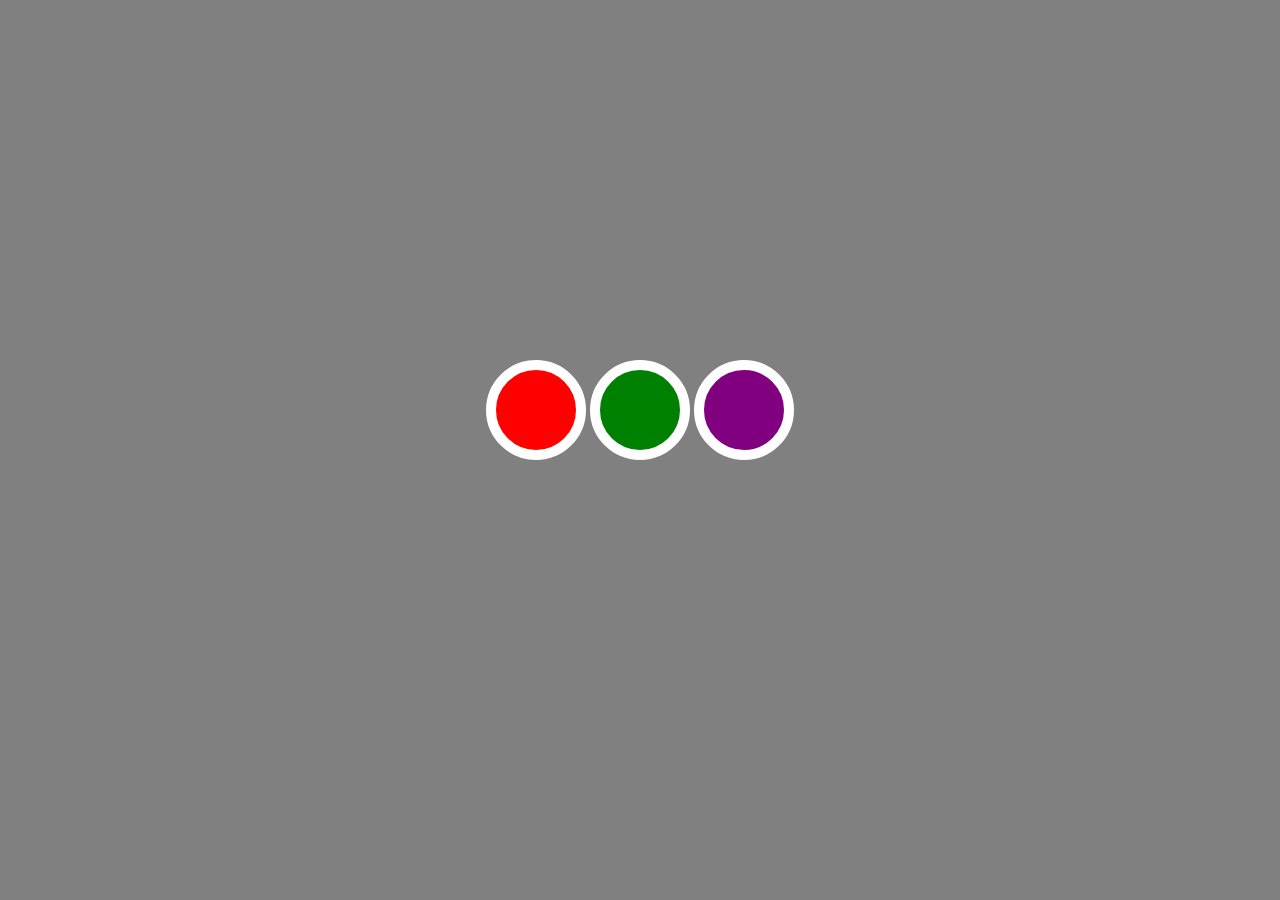
<file: التاسك/1/index.html>
<!DOCTYPE html>
<html lang="en">
<head>
    <meta charset="UTF-8">
    <meta name="viewport" content="width=device-width, initial-scale=1.0">
    <title>Document</title>
    <link rel="stylesheet" href="f.css">
    <script defer src="d.js"></script>
</head>
<body>
  <div class="ss">
   <button  onclick="color('red')"  class="R">  </button>
   <button  onclick="color('green')"  class="G">  </button>
   <button  onclick="color('purple')"  class="P">  </button>
  </div>

</body>
</html>
</file>
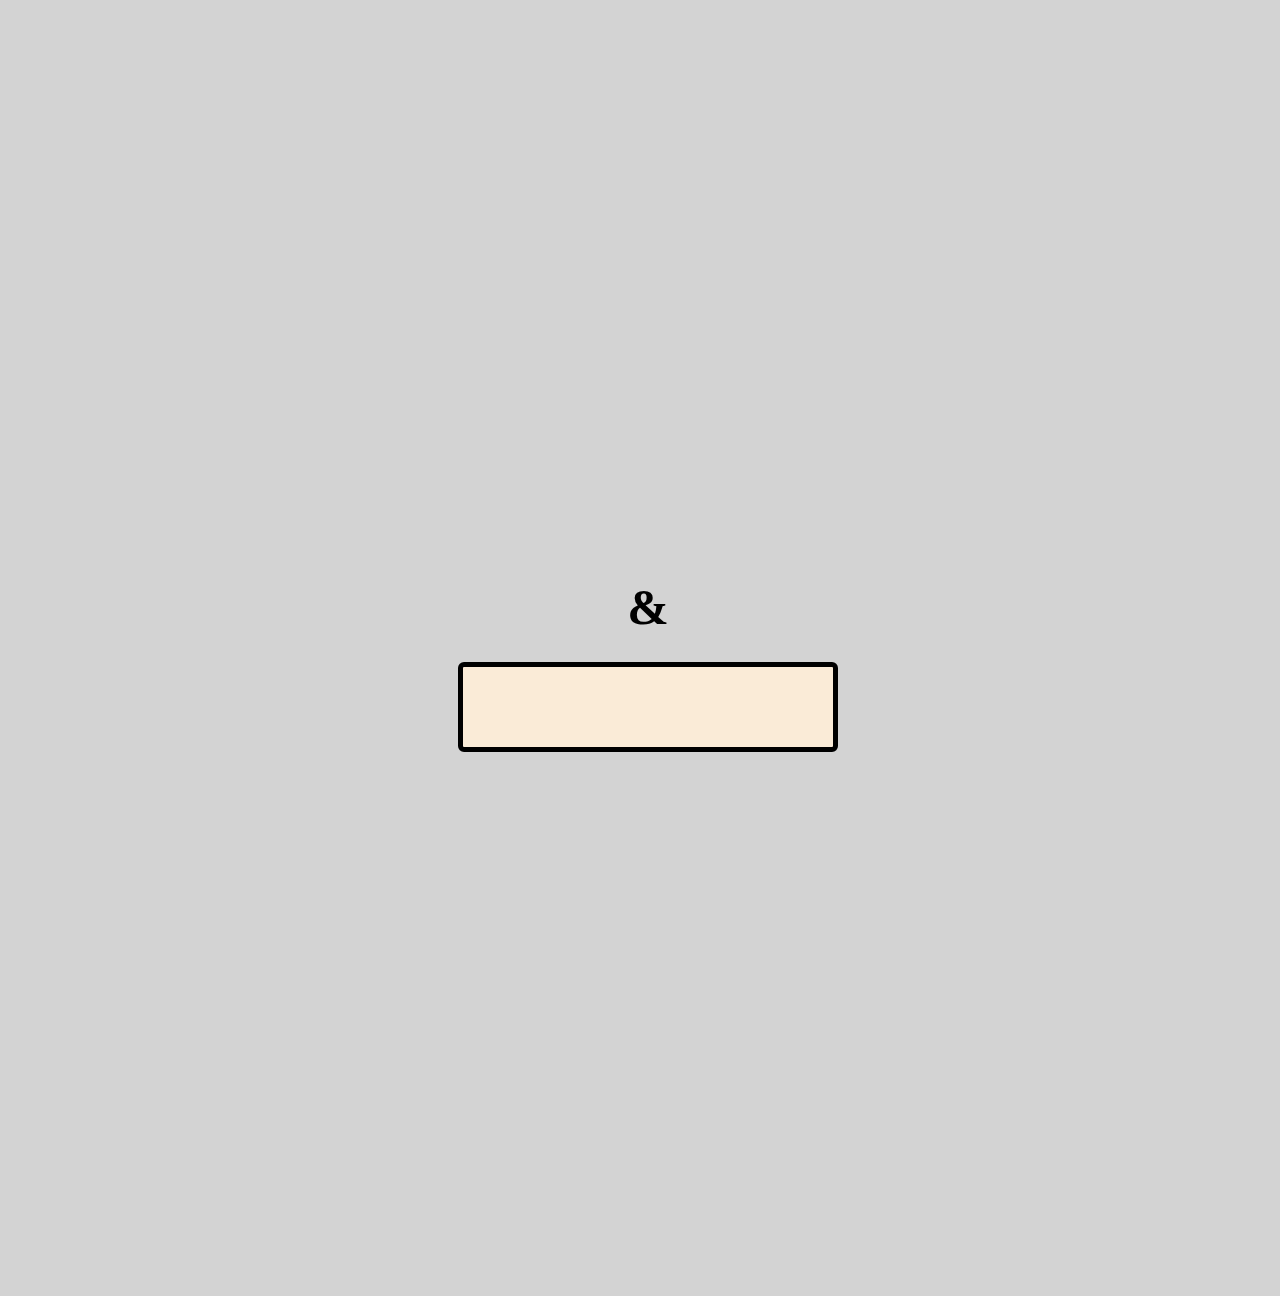
<file: التاسك/3/index.html>
<!DOCTYPE html>
<html lang="en">
<head>
    <meta charset="UTF-8">
    <meta name="viewport" content="width=device-width, initial-scale=1.0">
    <title>Document</title>
    <link rel="stylesheet" href="b.css">
    <script src="h.js"></script>
</head>
<body>
    <h1 id="settext" > & </h1>
    <input  oninput="print( )" type="text"  id="gettext">
    
    
</body>
</html>
</file>
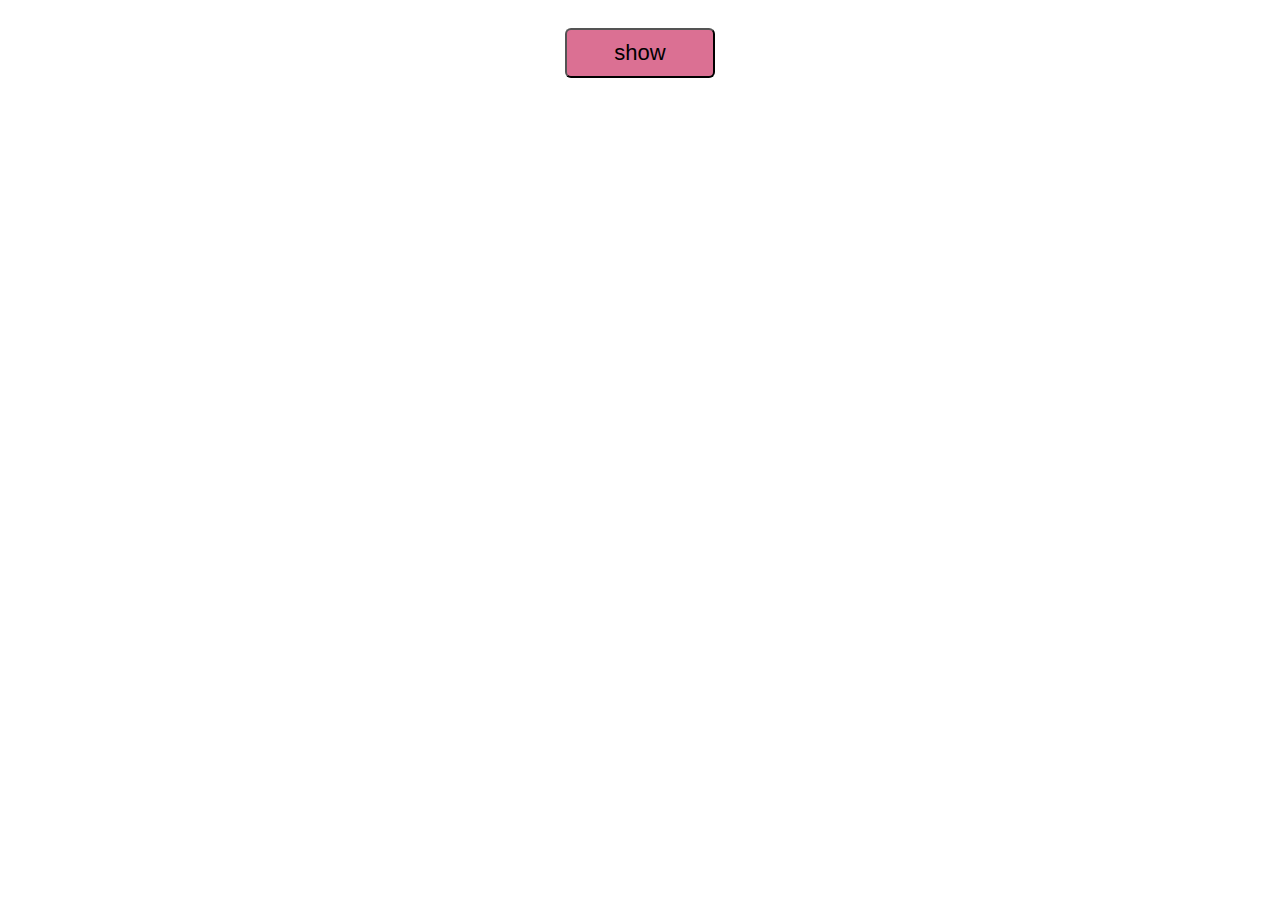
<file: التاسك/4/index.html>
<!DOCTYPE html>
<html lang="en">
<head>
    <meta charset="UTF-8">
    <meta name="viewport" content="width=device-width, initial-scale=1.0">
    <title>Document</title>

<link rel="stylesheet" href="s.css">
<script defer src="s.js"></script>

</head>
<body>
    <h1 id="a">
       gggg  
    </h1>

<button onclick="showa( )" id="b"> show </button>
</body>
</html>
</file>
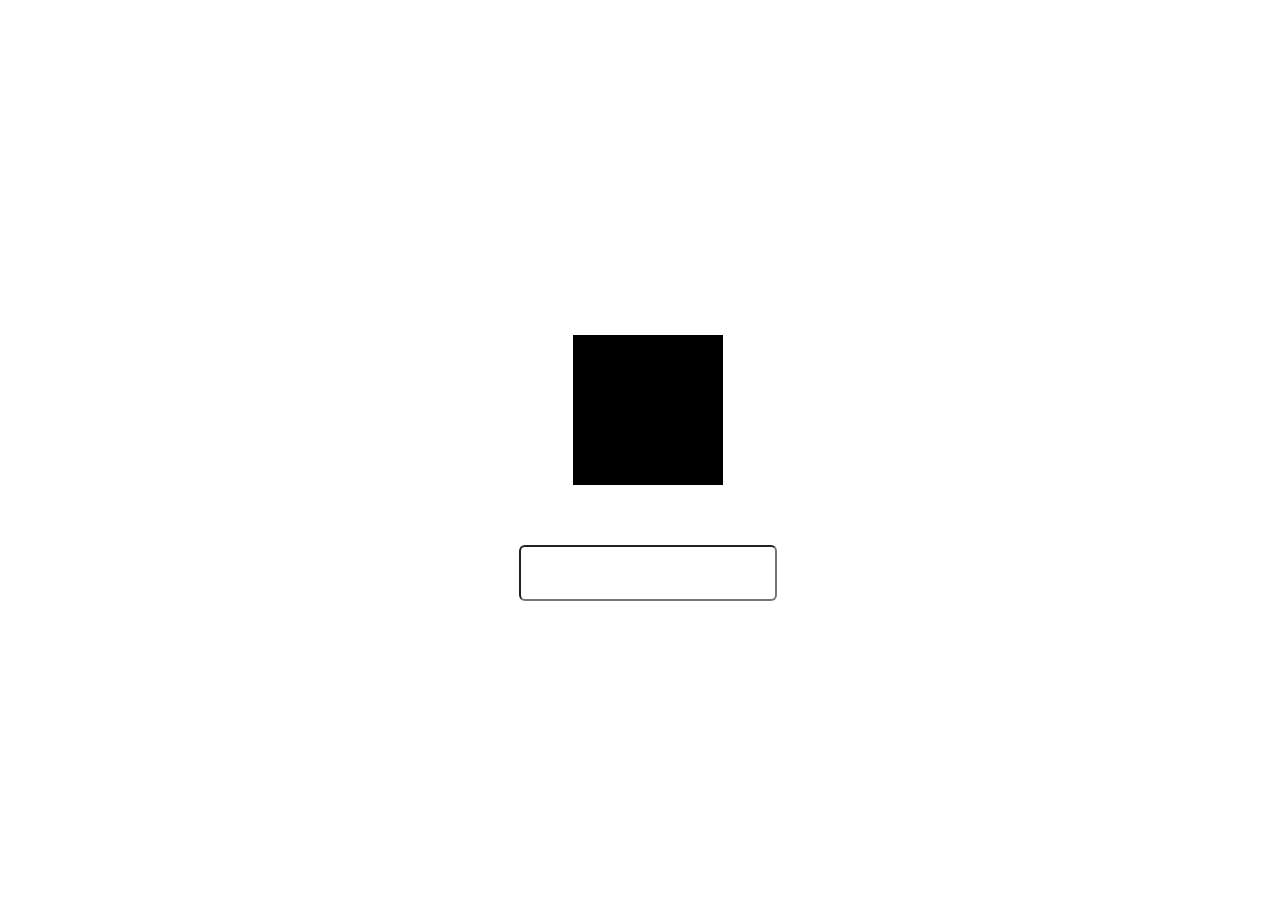
<file: التاسك/5/index.html>
<!DOCTYPE html>
<html lang="en">
<head>
    <meta charset="UTF-8">
    <meta name="viewport" content="width=device-width, initial-scale=1.0">
    <title>Document</title>
<link rel="stylesheet" href="f.css">
<script src="d.js"></script>
</head>

<body>
    <div id="d">
        R 
    </div>
    <input oninput="r( )" type="number" id="x">
</body>
</html>
</file>
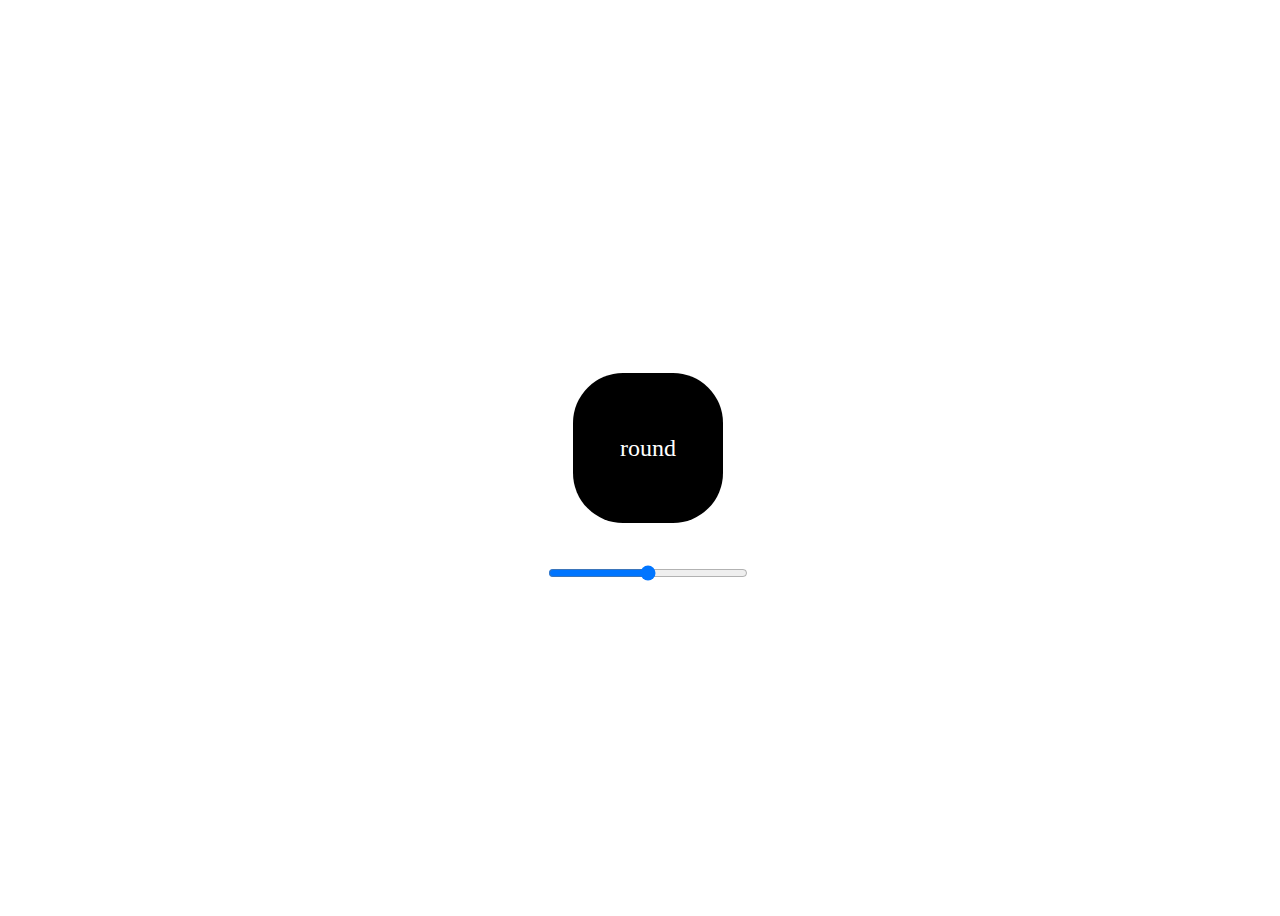
<file: التاسك/6/in.html>
<!DOCTYPE html>
<html lang="en">
<head>
    <meta charset="UTF-8">
    <meta name="viewport" content="width=device-width, initial-scale=1.0">
    <title>Document</title>
    <link rel="stylesheet" href="d.css">
    <script defer src="d.js"></script>
</head>
<body>
    <div id="d"> round</div>
    <input oninput="rotate()" type="range" id="x">
</body>
</html>
</file>
<file: التاسك/1/f.css>
button{
    width: 100px;
    height: 100px;
    border-radius: 100%;
    border: 10px solid white;

}
body{
   
    background-color: grey;
 
}
.ss{ 
    
 position: absolute; left: 38%;  top: 40%;
gap: 5px;


}
.R{ background-color: red;}
.G{ background-color: green;}
.P{ background-color: purple;}
</file>
<file: التاسك/3/b.css>
body{
    width: 100vw; height: 100vw;
    display: flex; flex-direction: column;
    flex-wrap: nowrap; justify-content: center;
    align-items: center ; background-color: lightgrey;

}
h1{
    height: 50px; font-size: 50px; 
}
input{
    width: 350px; height: 60px;
    display: block;
    border-radius: 6px;
    background-color: antiquewhite;
    border: 5px solid black;
    font-size: 22px; padding: 10px;
}
</file>
<file: التاسك/4/s.css>
body{
    width: 100wv; height: 100wv;
    display: flex; flex-direction: row;
    flex-wrap: wrap; justify-content: center;
    align-content: center; 
}
h1{
    height: 150px; width: 80%;
    text-align: center; font-size: 50px;
    line-height: 150px;
    display: none;

}
button{
    width: 150px; height: 50px;
    background-color: palevioletred;
    margin: 20px; border-radius: 6px;
    font-size: 22px; transition: all 0.03s;
position: absolute;
}
button:active{
    transform: scale(0.9);

}
button:hover{
    box-shadow: 0 2px  12px p black ;
}
</file>
<file: التاسك/5/f.css>
body{
    width: 100vw; height: 100vh;
    display: flex; flex-direction: column;
    flex-wrap:wrap ; justify-content: center;
    align-items: center; 
}
div{
    height: 150px; width: 150px;
    background-color: black;
    font-size: 25px; margin: 40px;
    text-align: center; line-height: 150px;
    transition: all 0.3s;
}
input{
    width: 250px; height: 50px; margin: 20px;
    border-radius: 6px; font-size: 22px;
}
</file>
<file: التاسك/6/d.css>
body{
    width: 100vw; height: 100vh;
    display: flex; flex-direction: column;
    flex-wrap: wrap; justify-content: center;
    align-items: center; 
}
div{
    height: 150px; width: 150px;
    color: white; background-color: black;
    font-size: 24px; margin: 40px;
    text-align: center; line-height: 150px;
    border-radius:  50px;

}

input{
    width: 250px; width: 200px;

}
</file>
